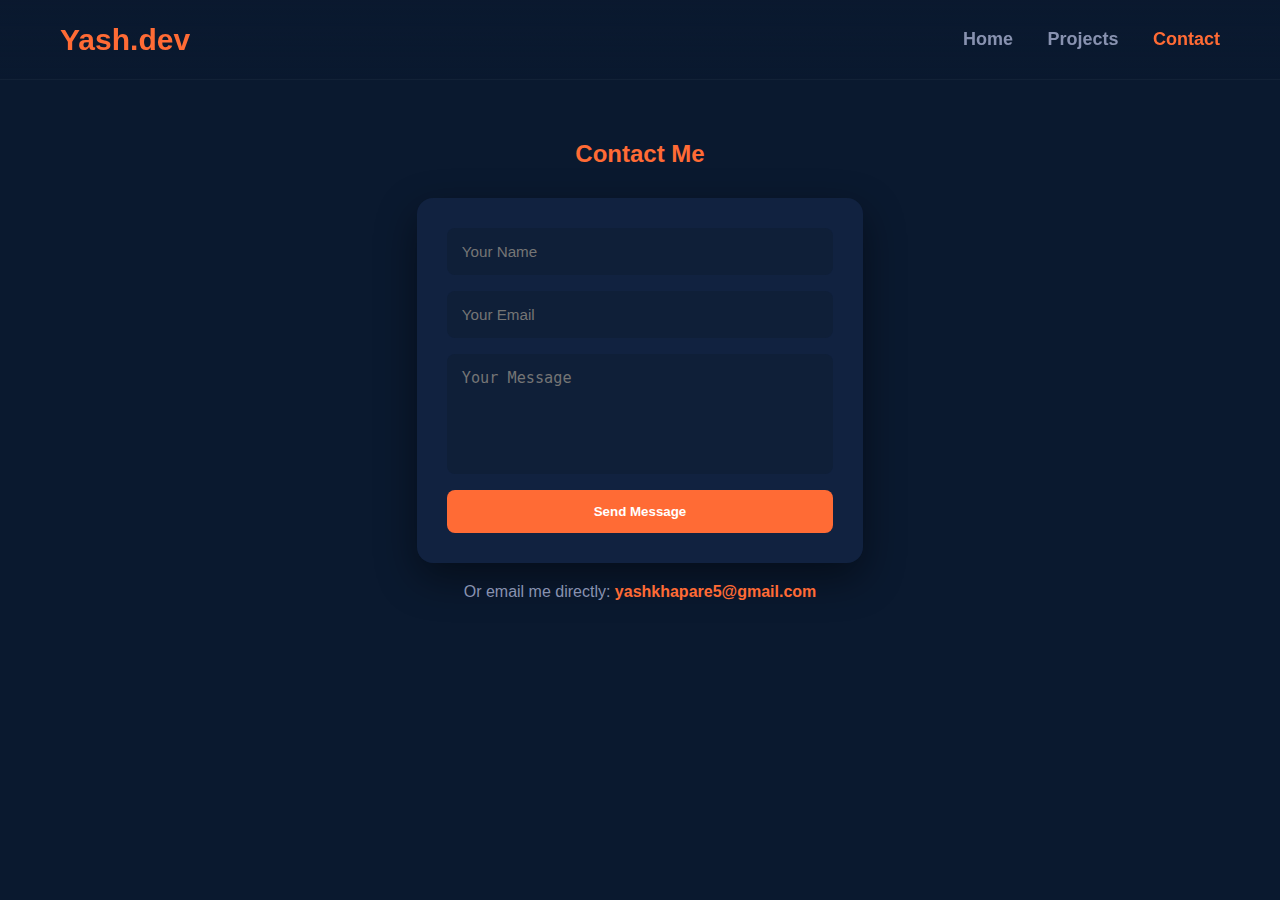
<file: contact.html>
<!DOCTYPE html>
<html lang="en">
<head>
<meta charset="UTF-8">
<title>Contact Me</title>

<style>
/* ===== ROOT ===== */
:root {
  --bg:#0A192F;
  --card:#112240;
  --accent:#FF6B35;
  --text:#E6EEF8;
  --muted:#8892B0;
}

/* ===== RESET ===== */
* {
  margin: 0;
  padding: 0;
  box-sizing: border-box;
}

html, body {
  width: 100%;
  overflow-x: hidden;
}

body {
  font-family: Arial, Helvetica, sans-serif;
  background: var(--bg);
  color: var(--text);
}

/* ===============================
   NAVBAR
================================ */
.navbar {
  position: fixed;
  top: 0;
  width: 100%;
  height: 80px;
  padding: 0 60px;
  display: flex;
  justify-content: space-between;
  align-items: center;
  background: linear-gradient(
    180deg,
    rgba(10,25,47,0.9),
    rgba(10,25,47,0.6)
  );
  backdrop-filter: blur(6px);
  z-index: 1000;
  border-bottom: 1px solid rgba(255,255,255,0.04);
}

.logo {
  font-size: 30px;
  font-weight: 900;
  color: var(--accent);
}

.navbar nav a {
  font-size: 18px;
  margin-left: 30px;
  color: var(--muted);
  text-decoration: none;
  font-weight: 700;
}

.navbar nav a:hover,
.navbar nav a.active {
  color: var(--accent);
}

/* ===== NAVBAR MOBILE ===== */
@media (max-width: 600px) {
  .navbar {
    height: auto;
    padding: 12px 16px;
    flex-wrap: wrap;
  }

  .logo {
    font-size: 24px;
  }

  .navbar nav {
    width: 100%;
    display: flex;
    justify-content: center;
    flex-wrap: wrap;
    margin-top: 10px;
  }

  .navbar nav a {
    font-size: 15px;
    margin: 6px 10px;
  }
}

/* ===============================
   CONTACT SECTION
================================ */
.contact {
  padding: 140px 6% 80px; /* ✅ space for navbar */
  max-width: 600px;
  margin: auto;
  animation: fadeUp 0.9s ease forwards;
}

@keyframes fadeUp {
  from { opacity:0; transform:translateY(30px); }
  to { opacity:1; transform:translateY(0); }
}

.contact h2 {
  text-align: center;
  color: var(--accent);
  margin-bottom: 30px;
}

/* ===== FORM ===== */
.contact form {
  background: var(--card);
  padding: 30px;
  border-radius: 16px;
  display: flex;
  flex-direction: column;
  gap: 16px;
  box-shadow: 0 15px 40px rgba(0,0,0,0.45);
}

.contact input,
.contact textarea {
  padding: 14px;
  border-radius: 8px;
  border: 1px solid transparent;
  background: #0f1f38;
  color: var(--text);
  font-size: 0.95rem;
}

.contact input:focus,
.contact textarea:focus {
  border-color: var(--accent);
  outline: none;
}

.contact textarea {
  resize: none;
  min-height: 120px;
}

/* ERRORS */
.error {
  font-size: 0.8rem;
  color: #ff5c5c;
  display: none;
}

/* BUTTON */
.contact button {
  padding: 14px;
  border: none;
  border-radius: 8px;
  background: var(--accent);
  color: #fff;
  font-weight: bold;
  cursor: pointer;
}

.contact button:hover {
  transform: translateY(-2px);
  opacity: 0.9;
}

/* NOTE */
.contact-note {
  text-align: center;
  margin-top: 20px;
  color: var(--muted);
}

.contact-note a {
  color: var(--accent);
  text-decoration: none;
  font-weight: 600;
}

/* MOBILE CONTACT */
@media (max-width: 480px) {
  .contact {
    padding: 120px 5% 60px;
  }
}
</style>
</head>

<body>

<header class="navbar">
  <div class="logo">Yash.dev</div>
  <nav>
    <a href="index.html">Home</a>
    <a href="project.html">Projects</a>
    <a href="#" class="active">Contact</a>
  </nav>
</header>

<section class="contact" id="contact">
  <h2>Contact Me</h2>

  <form id="contactForm" action="https://api.web3forms.com/submit" method="POST">
    <input type="hidden" name="access_key" value="a23c89e2-5d1e-4781-9c23-d3d24c61ab33">

    <input type="text" id="name" name="name" placeholder="Your Name">
    <span class="error" id="nameError">Name is required</span>

    <input type="email" id="email" name="email" placeholder="Your Email">
    <span class="error" id="emailError">Enter valid email</span>

    <textarea id="message" name="message" placeholder="Your Message"></textarea>
    <span class="error" id="messageError">Message required</span>

    <button type="submit">Send Message</button>
    <input type="hidden" name="redirect" value="false">
  </form>

  <p class="contact-note">
    Or email me directly:
    <a href="mailto:yashkhapare5@gmail.com">yashkhapare5@gmail.com</a>
  </p>
</section>

<script>
const form = document.getElementById("contactForm");

form.addEventListener("submit", function(e) {
  let valid = true;

  document.querySelectorAll(".error").forEach(el => el.style.display="none");

  if (!name.value.trim()) {
    nameError.style.display = "block";
    valid = false;
  }

  if (!email.value.includes("@")) {
    emailError.style.display = "block";
    valid = false;
  }

  if (!message.value.trim()) {
    messageError.style.display = "block";
    valid = false;
  }

  if (!valid) e.preventDefault();
});
</script>

</body>
</html>
</file>
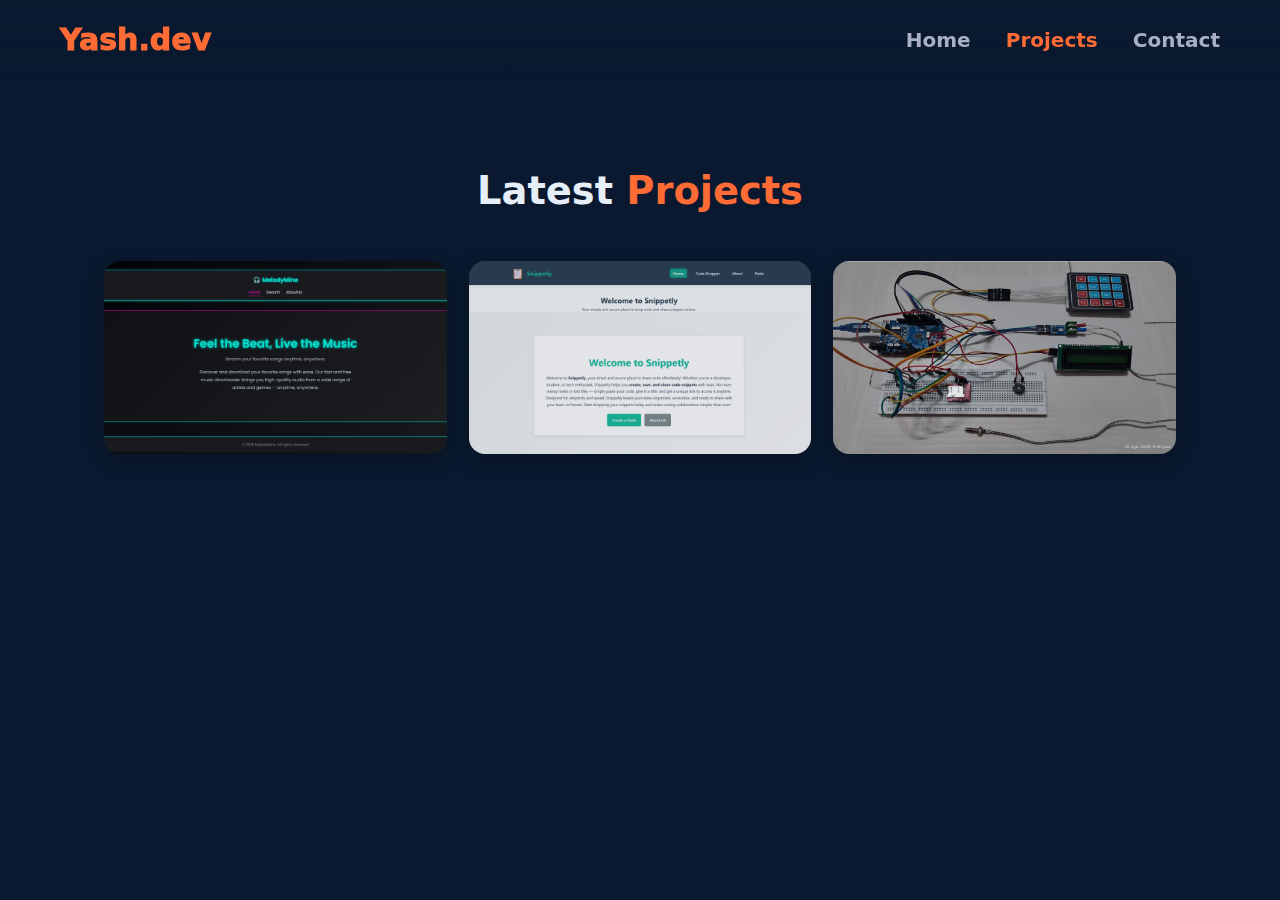
<file: project.html>
<!DOCTYPE html>
<html lang="en">
<head>
<meta charset="UTF-8">
<meta name="viewport" content="width=device-width, initial-scale=1.0">
<title>Latest Projects</title>

<style>
/* ===== ROOT COLORS ===== */
:root {
  --bg: #0A192F;
  --card: #112240;
  --accent: #FF6B35;
  --muted: #8892B0;
  --text: #E6EEF8;
}

/* ===== RESET ===== */
* {
  margin: 0;
  padding: 0;
  box-sizing: border-box;
}

body {
  font-family: Inter, Poppins, system-ui, sans-serif;
  background: var(--bg);
  color: var(--text);
  padding-top: 90px;
}
/* ================= SECTION ================= */

.latest-projects {
  max-width: 1200px;
  margin: auto;
  padding: 60px 16px 40px;
}

.project-title {
  text-align: center;
  font-size: 1.8rem;
  margin-bottom: 40px;
}

.project-title span {
  color: var(--accent);
}

/* ================= GRID ================= */

.projects-grid {
  display: grid;
  grid-template-columns: 1fr;
  gap: 22px;
}

/* ================= CARD ================= */

.project-box {
  background: var(--card);
  border-radius: 18px;
  overflow: hidden;
  position: relative;
  box-shadow: 0 10px 30px rgba(0,0,0,0.4);
}

/* IMAGE */
.project-box img {
  width: 100%;
  aspect-ratio: 16 / 9;
  object-fit: cover;
  display: block;
}

/* OVERLAY (always visible on mobile) */
.overlay {
  padding: 18px;
  background: linear-gradient(
    to top,
    rgba(10,25,47,0.95),
    rgba(10,25,47,0.6)
  );
}

.overlay h3 {
  font-size: 1.05rem;
  margin-bottom: 6px;
}

.overlay p {
  font-size: 0.85rem;
  color: var(--muted);
  margin-bottom: 12px;
}

/* BUTTON */
.overlay a {
  width: 36px;
  height: 36px;
  background: var(--accent);
  border-radius: 50%;
  display: grid;
  place-items: center;
  color: #fff;
  text-decoration: none;
  font-size: 1rem;
}

/* ================= TABLET ================= */

@media (min-width: 768px) {

  body {
    padding-top: 80px;
  }

  .project-title {
    font-size: 2.2rem;
  }

  .projects-grid {
    grid-template-columns: repeat(2, 1fr);
  }

  /* Hover overlay only for non-touch */
  .overlay {
    position: absolute;
    inset: 0;
    opacity: 0;
    transition: opacity 0.3s ease;
  }

  .project-box:hover .overlay {
    opacity: 1;
  }
}

/* ================= DESKTOP ================= */

@media (min-width: 1024px) {

  .projects-grid {
    grid-template-columns: repeat(3, 1fr);
  }

  
  
}
</style>
<link rel="stylesheet" href="style.css">

</head>

<body>

<header class="navbar">
  <div class="logo">Yash.dev</div>
  <nav>
    <a href="index.html">Home</a>
    <a href="#" class="active">Projects</a>
    <a href="contact.html">Contact</a>
  </nav>
</header>

<section class="latest-projects">
  <h2 class="project-title">Latest <span>Projects</span></h2>

  <div class="projects-grid">

    <div class="project-box">
      <img src="assets/img/music_main.png">
      <div class="overlay">
        <h3>Music Downloader</h3>
        <p>Flask-based online music search app</p>
        <a href="/music_downloader.html">↗</a>
      </div>
    </div>

    <div class="project-box">
      <img src="assets/img/snip_main_page.png">
      <div class="overlay">
        <h3>Snippetly</h3>
        <p>Secure code snippet sharing web app</p>
        <a href="/snippetly.html">↗</a>
      </div>
    </div>

    <div class="project-box">
      <img src="assets/img/iot_main.png">
      <div class="overlay">
        <h3>Industrial Temperature Monitoring</h3>
        <p>Arduino-based industrial temperature system</p>
        <a href="/IOT.html">↗</a>
      </div>
    </div>

  </div>
</section>

</body>
</html>
</file>
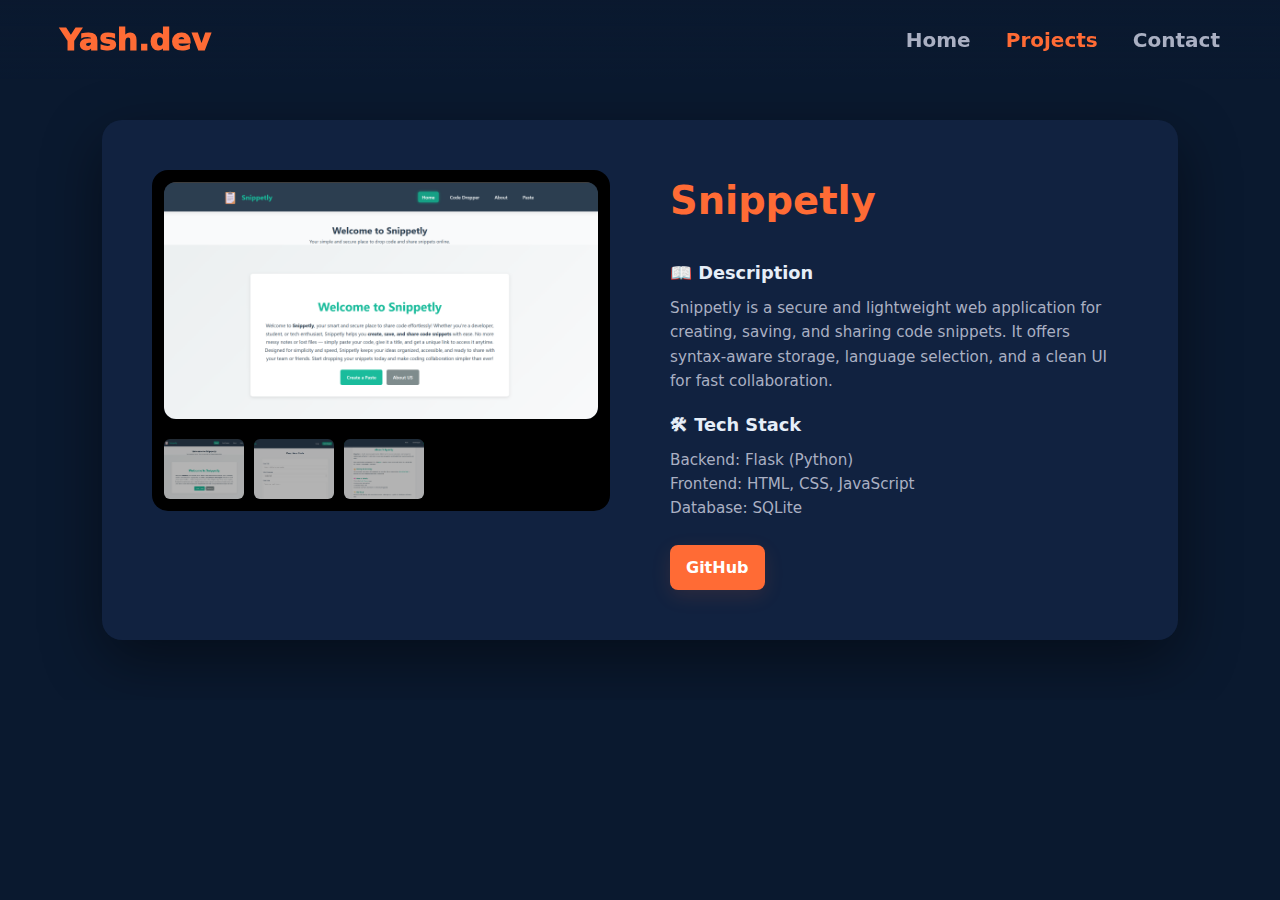
<file: snippetly.html>
<!doctype html>
<html lang="en">
<head>
<meta charset="UTF-8" />
<meta name="viewport" content="width=device-width, initial-scale=1.0">
<title>Project Detail</title>

<style>
/* ===== ROOT ===== */
:root {
  --bg: #0a192f;
  --card: #112240;
  --accent: #ff6b35;
  --text: #e6eef8;
  --muted: #8892b0;
}

/* ===== RESET ===== */
* {
  margin: 0;
  padding: 0;
  box-sizing: border-box;
}

body {
  font-family: Inter, system-ui, sans-serif;
  background: var(--bg);
  color: var(--text);
  line-height: 1.7;
}

/* ================= PROJECT DETAIL ================= */

.project-detail {
  padding: 120px 8% 60px;
}

.project-detail-container {
  max-width: 1200px;
  margin: auto;
  display: grid;
  grid-template-columns: 1fr 1fr;
  gap: 60px;
  align-items: flex-start;
  background: var(--card);
  padding: 50px;
  border-radius: 20px;
  box-shadow: 0 20px 60px rgba(0,0,0,0.45);
}

/* ===== MEDIA ===== */

.project-detail-image {
  background: #000;
  border-radius: 16px;
  padding: 12px;
  display: flex;
  flex-direction: column;
  gap: 12px;
}

.main-media img,
.main-media video {
  width: 100%;
  max-height: 360px;
  object-fit: contain;
  border-radius: 12px;
  background: linear-gradient(#1e293b, #020617);
}

/* Thumbnails */
.thumbnail-row {
  display: flex;
  gap: 10px;
  flex-wrap: wrap;
}

.thumbnail-row img {
  width: 80px;
  height: 60px;
  object-fit: cover;
  border-radius: 6px;
  cursor: pointer;
  opacity: 0.7;
  transition: 0.3s;
}

.thumbnail-row img:hover {
  opacity: 1;
  transform: scale(1.05);
}

/* ===== CONTENT ===== */

.project-detail-content {
  display: flex;
  flex-direction: column;
}

.project-detail-title {
  font-size: 2.4rem;
  color: var(--accent);
  margin-bottom: 10px;
}

.project-detail-desc {
  color: var(--muted);
  font-size: 0.95rem;
}

.project-detail-desc h3 {
  margin: 18px 0 8px;
  color: var(--text);
}

/* Buttons */
.project-detail-actions {
  margin-top: 24px;
  display: flex;
  gap: 14px;
  flex-wrap: wrap;
}

.btn {
  padding: 12px 22px;
  border-radius: 8px;
  background: var(--accent);
  color: #fff;
  text-decoration: none;
  font-weight: 600;
}

.btn.ghost {
  background: transparent;
  border: 1px solid var(--accent);
  color: var(--accent);
}

/* ================= RESPONSIVE ================= */

@media (max-width: 992px) {
  .project-detail-container {
    grid-template-columns: 1fr;
    gap: 40px;
  }
}

@media (max-width: 600px) {
  .project-detail {
    padding: 100px 6% 40px;
  }

  .project-detail-container {
    padding: 24px;
  }

  .project-detail-title {
    font-size: 1.8rem;
  }

  .main-media img,
  .main-media video {
    max-height: 220px;
  }

  .thumbnail-row img {
    width: 60px;
    height: 45px;
  }

  .project-detail-actions {
    flex-direction: column;
  }

  .btn {
    width: 100%;
    text-align: center;
  }
}
</style>

<!-- Navbar CSS -->
<link rel="stylesheet" href="style.css">
</head>

<body>

<header class="navbar">
  <div class="logo">Yash.dev</div>
  <nav>
    <a href="index.html">Home</a>
    <a href="project.html" class="active">Projects</a>
    <a href="contact.html">Contact</a>
  </nav>
</header>

<section class="project-detail">
  <div class="project-detail-container">

    <!-- LEFT -->
    <div class="project-detail-image">
      <div class="main-media">
        <img id="mainImage" src="assets/img/snip_main_page.png">
        <video id="mainVideo" controls style="display:none"></video>
      </div>

      <div class="thumbnail-row">
        <img src="assets/img/snip_main_page.png" onclick="showImage(this.src)">
        <img src="assets/img/snip_droper_page.png" onclick="showImage(this.src)">
        <img src="assets/img/snip_About_page.png" onclick="showImage(this.src)">
      </div>
    </div>

    <!-- RIGHT -->
    <div class="project-detail-content">
      <h2 class="project-detail-title">Snippetly</h2>

      <div class="project-detail-desc">
        <h3>📖 Description</h3>
        <p>
          Snippetly is a secure and lightweight web application for creating,
          saving, and sharing code snippets. It offers syntax-aware storage,
          language selection, and a clean UI for fast collaboration.
        </p>

        <h3>🛠 Tech Stack</h3>
        <p>
          Backend: Flask (Python)<br>
          Frontend: HTML, CSS, JavaScript<br>
          Database: SQLite
        </p>
      </div>

      <div class="project-detail-actions">
        <a href="https://github.com/yashkhapare/Snippetly---pastebin.git"
           class="btn" target="_blank">GitHub</a>
      </div>
    </div>

  </div>
</section>

<script>
function showImage(src) {
  const img = document.getElementById("mainImage");
  const video = document.getElementById("mainVideo");
  video.pause();
  video.style.display = "none";
  img.src = src;
  img.style.display = "block";
}
</script>

</body>
</html>
</file>
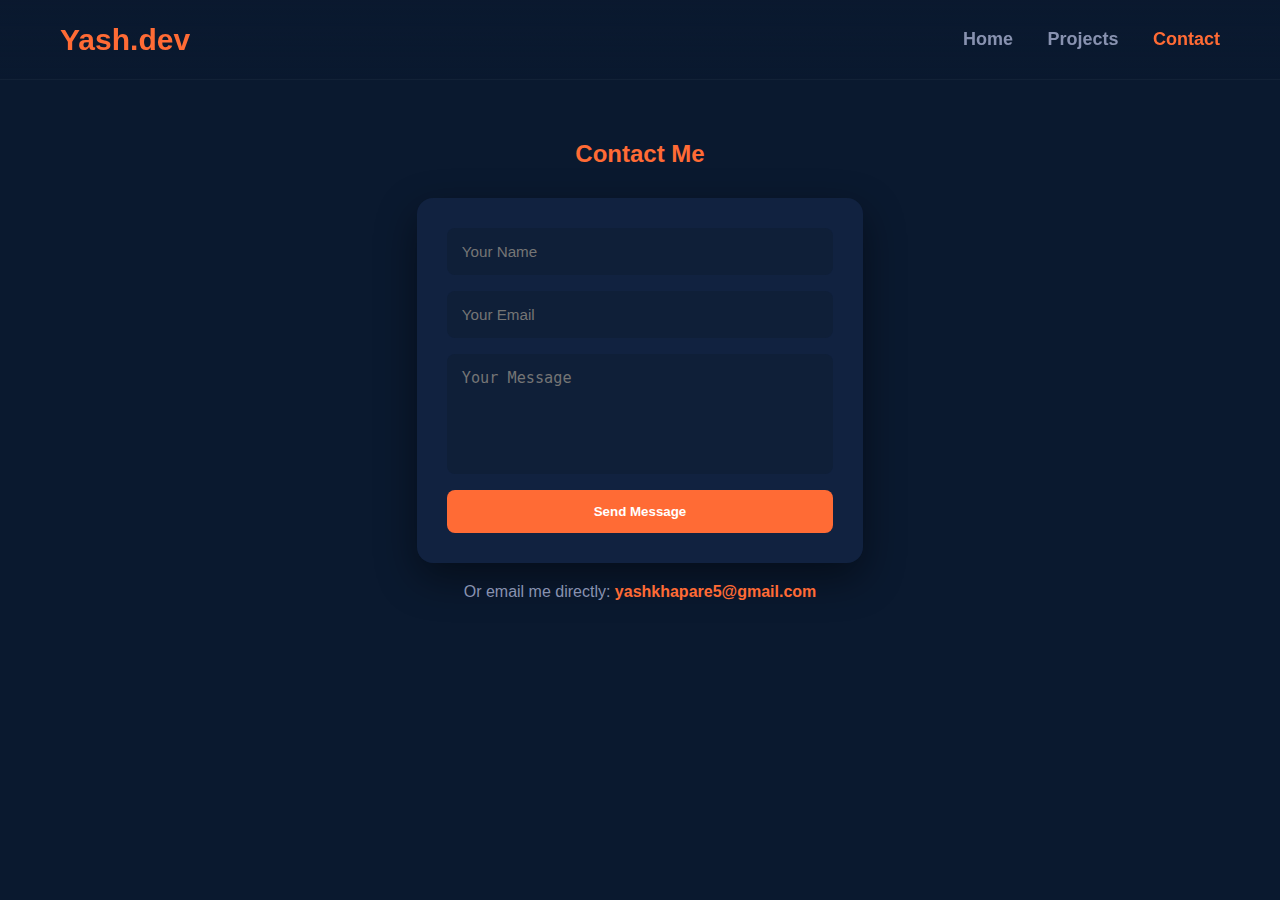
<file: templates/contact.html>
<!DOCTYPE html>
<html lang="en">
<head>
<meta charset="UTF-8">
<title>Contact Me</title>

<style>
/* ===== ROOT ===== */
:root {
  --bg:#0A192F;
  --card:#112240;
  --accent:#FF6B35;
  --text:#E6EEF8;
  --muted:#8892B0;
}

/* ===== RESET ===== */
* {
  margin: 0;
  padding: 0;
  box-sizing: border-box;
}

html, body {
  width: 100%;
  overflow-x: hidden;
}

body {
  font-family: Arial, Helvetica, sans-serif;
  background: var(--bg);
  color: var(--text);
}

/* ===============================
   NAVBAR
================================ */
.navbar {
  position: fixed;
  top: 0;
  width: 100%;
  height: 80px;
  padding: 0 60px;
  display: flex;
  justify-content: space-between;
  align-items: center;
  background: linear-gradient(
    180deg,
    rgba(10,25,47,0.9),
    rgba(10,25,47,0.6)
  );
  backdrop-filter: blur(6px);
  z-index: 1000;
  border-bottom: 1px solid rgba(255,255,255,0.04);
}

.logo {
  font-size: 30px;
  font-weight: 900;
  color: var(--accent);
}

.navbar nav a {
  font-size: 18px;
  margin-left: 30px;
  color: var(--muted);
  text-decoration: none;
  font-weight: 700;
}

.navbar nav a:hover,
.navbar nav a.active {
  color: var(--accent);
}

/* ===== NAVBAR MOBILE ===== */
@media (max-width: 600px) {
  .navbar {
    height: auto;
    padding: 12px 16px;
    flex-wrap: wrap;
  }

  .logo {
    font-size: 24px;
  }

  .navbar nav {
    width: 100%;
    display: flex;
    justify-content: center;
    flex-wrap: wrap;
    margin-top: 10px;
  }

  .navbar nav a {
    font-size: 15px;
    margin: 6px 10px;
  }
}

/* ===============================
   CONTACT SECTION
================================ */
.contact {
  padding: 140px 6% 80px; /* ✅ space for navbar */
  max-width: 600px;
  margin: auto;
  animation: fadeUp 0.9s ease forwards;
}

@keyframes fadeUp {
  from { opacity:0; transform:translateY(30px); }
  to { opacity:1; transform:translateY(0); }
}

.contact h2 {
  text-align: center;
  color: var(--accent);
  margin-bottom: 30px;
}

/* ===== FORM ===== */
.contact form {
  background: var(--card);
  padding: 30px;
  border-radius: 16px;
  display: flex;
  flex-direction: column;
  gap: 16px;
  box-shadow: 0 15px 40px rgba(0,0,0,0.45);
}

.contact input,
.contact textarea {
  padding: 14px;
  border-radius: 8px;
  border: 1px solid transparent;
  background: #0f1f38;
  color: var(--text);
  font-size: 0.95rem;
}

.contact input:focus,
.contact textarea:focus {
  border-color: var(--accent);
  outline: none;
}

.contact textarea {
  resize: none;
  min-height: 120px;
}

/* ERRORS */
.error {
  font-size: 0.8rem;
  color: #ff5c5c;
  display: none;
}

/* BUTTON */
.contact button {
  padding: 14px;
  border: none;
  border-radius: 8px;
  background: var(--accent);
  color: #fff;
  font-weight: bold;
  cursor: pointer;
}

.contact button:hover {
  transform: translateY(-2px);
  opacity: 0.9;
}

/* NOTE */
.contact-note {
  text-align: center;
  margin-top: 20px;
  color: var(--muted);
}

.contact-note a {
  color: var(--accent);
  text-decoration: none;
  font-weight: 600;
}

/* MOBILE CONTACT */
@media (max-width: 480px) {
  .contact {
    padding: 120px 5% 60px;
  }
}
</style>
</head>

<body>

<header class="navbar">
  <div class="logo">Yash.dev</div>
  <nav>
    <a href="/my.html">Home</a>
    <a href="/templates/project.html">Projects</a>
    <a href="#" class="active">Contact</a>
  </nav>
</header>

<section class="contact" id="contact">
  <h2>Contact Me</h2>

  <form id="contactForm" action="https://api.web3forms.com/submit" method="POST">
    <input type="hidden" name="access_key" value="a23c89e2-5d1e-4781-9c23-d3d24c61ab33">

    <input type="text" id="name" name="name" placeholder="Your Name">
    <span class="error" id="nameError">Name is required</span>

    <input type="email" id="email" name="email" placeholder="Your Email">
    <span class="error" id="emailError">Enter valid email</span>

    <textarea id="message" name="message" placeholder="Your Message"></textarea>
    <span class="error" id="messageError">Message required</span>

    <button type="submit">Send Message</button>
    <input type="hidden" name="redirect" value="false">
  </form>

  <p class="contact-note">
    Or email me directly:
    <a href="mailto:yashkhapare5@gmail.com">yashkhapare5@gmail.com</a>
  </p>
</section>

<script>
const form = document.getElementById("contactForm");

form.addEventListener("submit", function(e) {
  let valid = true;

  document.querySelectorAll(".error").forEach(el => el.style.display="none");

  if (!name.value.trim()) {
    nameError.style.display = "block";
    valid = false;
  }

  if (!email.value.includes("@")) {
    emailError.style.display = "block";
    valid = false;
  }

  if (!message.value.trim()) {
    messageError.style.display = "block";
    valid = false;
  }

  if (!valid) e.preventDefault();
});
</script>

</body>
</html>
</file>
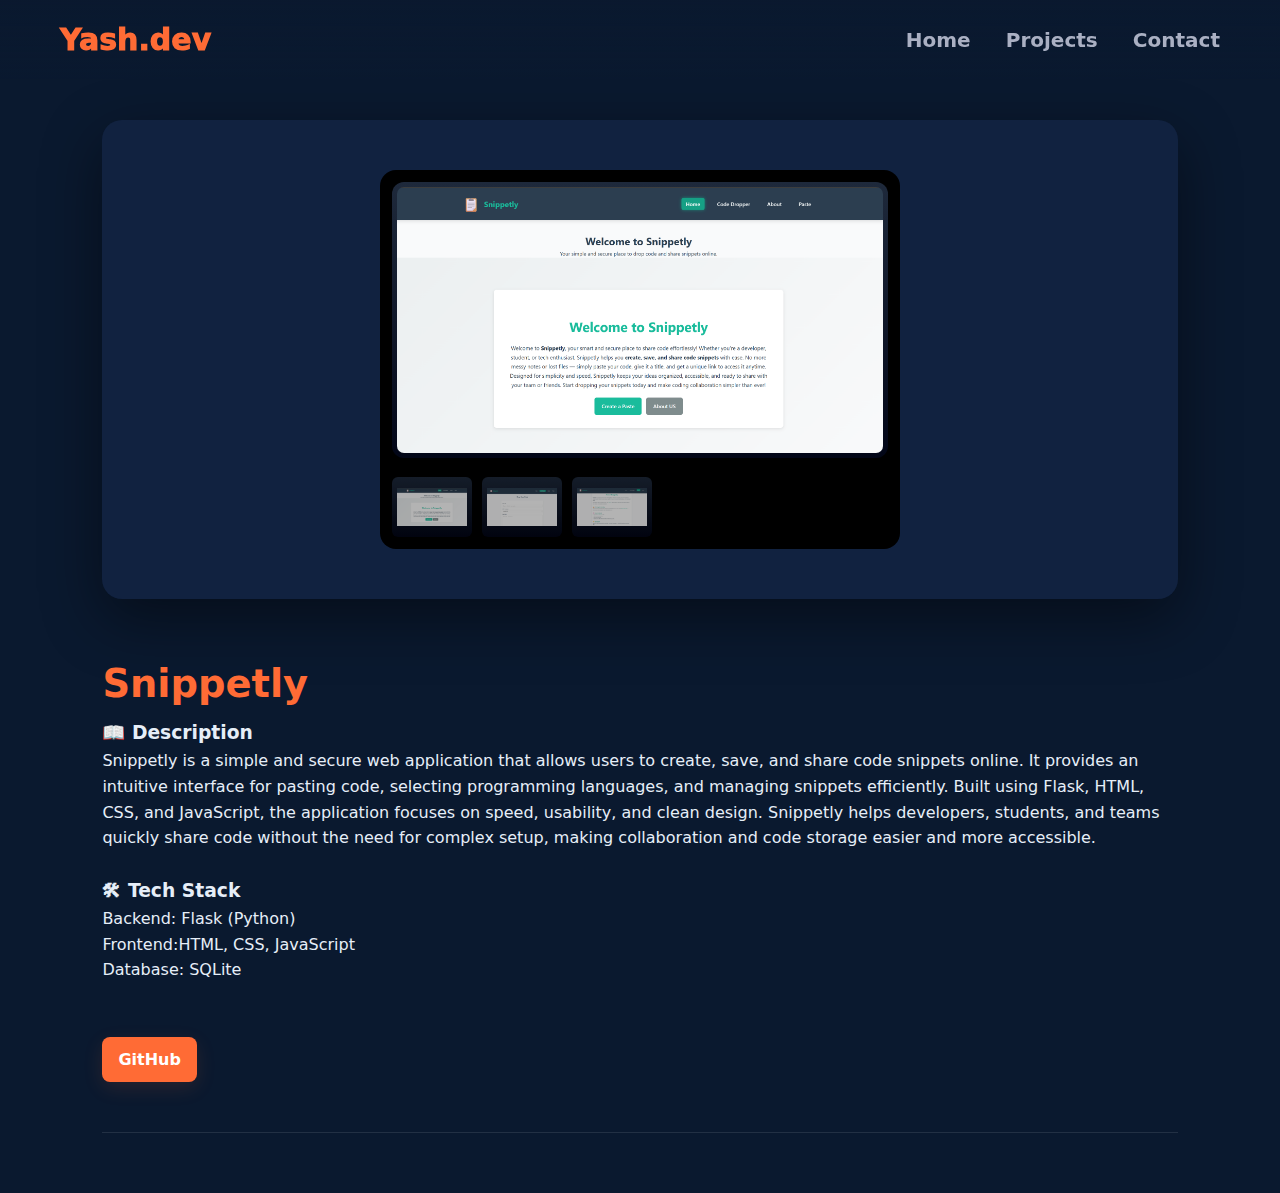
<file: templates/project_file/snippetly.html>
<!doctype html>
<html lang="en">
  <head>
    <meta charset="UTF-8" />
    <title>Project Detail</title>

    <style>
      /* ===== ROOT COLORS ===== */
      :root {
        --bg: #0a192f;
        --card: #112240;
        --accent: #ff6b35;
        --text: #e6eef8;
      }

      /* ===== BASE ===== */
      body {
        margin: 0;
        font-family: Inter, Poppins, system-ui, sans-serif;
        background: var(--bg);
        color: var(--text);
      }

      /* ================= PROJECT DETAIL ================= */

      .project-detail {
        padding: 120px 8% 60px;
      }

      .project-detail-container {
        max-width: 1200px;
        margin: 0 auto;
        gap: 60px;
        align-items: center;
        background: var(--card);
        padding: 50px;
        border-radius: 20px;
        box-shadow: 0 20px 60px rgba(0, 0, 0, 0.45);
      }

      /* ===== IMAGE FRAME ===== */
      .project-detail-image {
        width: 100%;
        max-width: 520px;
        margin: 0 auto;
        background: #000;
        border-radius: 16px;
        display: flex;
        flex-direction: column;
        gap: 12px;
        padding: 12px;
      }

      /* MAIN IMAGE */
      .project-detail-image img {
        width: 100%;
        height: auto; /* 🔥 important */
        max-height: 360px; /* limits size but no cut */
        object-fit: contain; /* 🔥 NO cropping */
        border-radius: 12px;
        background: linear-gradient(#1e293b, #020617);
        padding: 5px;
      }

      /* Thumbnails */
      .thumbnail-row {
        display: flex;
        gap: 10px;
      }

      .thumbnail-row img {
        width: 80px;
        height: 60px;
        cursor: pointer;
        opacity: 0.7;
        border-radius: 6px;
        transition: 0.3s;
      }

      .thumbnail-row img:hover {
        opacity: 1;
        transform: scale(1.05);
      }

      /* MAIN MEDIA */
.main-media img,
.main-media video {
  width: 100%;
  max-height: 360px;
  object-fit: contain;
  border-radius: 12px;
  background: linear-gradient(#1e293b, #020617);
}

/* Video thumbnail */
.thumbnail-row video {
  width: 80px;
  height: 60px;
  object-fit: cover;
  border-radius: 6px;
  cursor: pointer;
  opacity: 0.7;
  transition: 0.3s;
}

.thumbnail-row video:hover {
  opacity: 1;
  transform: scale(1.05);
}

      /* ===== CONTENT ===== */
      .project-detail-content {
        display: flex;
        flex-direction: column;
      }

      .project-detail-title {
        font-size: 2.4rem;
        margin-bottom: 2px;
        color: var(--accent);
        padding-top: 5%;
      }

      .project-detail-desc {
        line-height: 1.9;
        margin-bottom: 2px;
      }

      /* ===== BUTTONS ===== */
      .project-detail-actions {
        display: flex;
        gap: 14px;
        flex-wrap: wrap;
        margin-bottom: 20px;
        padding-top: 5%;
      }

      .btn {
        padding: 10px 18px;
        border-radius: 8px;
        background: var(--accent);
        color: #fff;
        text-decoration: none;
        font-weight: 500;
        text-align: center;
      }

      .btn.ghost {
        background: transparent;
        border: 1px solid var(--accent);
        color: var(--accent);
      }

      .project-detail-content hr {
        border: none;
        height: 1px;
        background: rgba(255, 255, 255, 0.1);
        margin-top: 30px;
      }

      /* ===== RESPONSIVE ===== */
      @media (max-width: 992px) {
        .project-detail-container {
          grid-template-columns: 1fr;
          padding: 40px;
        }

        .project-detail {
          padding-top: 100px;
        }
      }

      @media (max-width: 700px) {
        .project-detail-image img {
          max-height: 240px;
        }

        .thumbnail-row img {
          width: 60px;
          height: 45px;
        }
      }

      @media (max-width: 600px) {
        .project-detail {
          padding: 90px 6% 40px;
        }

        .project-detail-title {
          font-size: 2rem;
        }

        .project-detail-image {
          height: 240px;
        }

        .project-detail-actions {
          flex-direction: column;
        }

        .btn {
          width: 100%;
        }
      }
    </style>
    <link rel="stylesheet" href="/style.css" />
  </head>

  <body>
    <header class="navbar">
      <div class="logo">Yash.dev</div>
      <nav>
        <a href="/my.html">Home</a>
        <a href="/templates/project.html">Projects</a>
        <a href="/templates/contact.html">Contact</a>
      </nav>
    </header>

    <section class="project-detail">
      <div class="project-detail-container">
        <!-- LEFT: IMAGE GALLERY -->
        <div class="project-detail-image">

  <!-- MAIN DISPLAY -->
  <div class="main-media">
    <img
      id="mainImage"
      src="/assets/project_ss/snipptly/main_page.png"
      alt="Project Image"
    />

    <video
      id="mainVideo"
      controls
      style="display: none;"
    ></video>
  </div>

  <!-- THUMBNAILS -->
  <div class="thumbnail-row">
    <img
      src="/assets/project_ss/snipptly/main_page.png"
      onclick="showImage(this.src)"
    />

    <img
      src="/assets/project_ss/snipptly/droper_page.png"
      onclick="showImage(this.src)"
    />

    <img
      src="/assets/project_ss/snipptly/About_page.png"
      onclick="showImage(this.src)"
    />

    <!-- <video
      src="/assets/project_ss/music_downloader/Screen Recording 2026-01-30 202949.mp4"
      onclick="showVideo(this.src)"
      muted
    ></video> -->
  </div>

</div>

        </div>

        <!-- RIGHT: CONTENT -->
        <div class="project-detail-content">
          <h2 class="project-detail-title">Snippetly</h2>

          <p class="project-detail-desc">
           <h3>📖 Description </h3>
             Snippetly is a simple
            and secure web application that allows users to create, save, and
            share code snippets online. It provides an intuitive interface for
            pasting code, selecting programming languages, and managing snippets
            efficiently. Built using Flask, HTML, CSS, and JavaScript, the
            application focuses on speed, usability, and clean design. Snippetly
            helps developers, students, and teams quickly share code without the
            need for complex setup, making collaboration and code storage easier
            and more accessible. 
            <br><br>

             <h3>🛠 Tech Stack</h3> 
             Backend: Flask (Python) <br>
              Frontend:HTML, CSS, JavaScript <br>
              Database: SQLite
          </p>

          <div class="project-detail-actions">
            <a href="https://github.com/yashkhapare/Snippetly---pastebin.git" class="btn" target="_blank">GitHub</a>
          </div>
          <hr>
        </div>
      </div>
    </section>
  </body>

  <script>
  function showImage(src) {
    const img = document.getElementById("mainImage");
    const video = document.getElementById("mainVideo");

    video.pause();
    video.style.display = "none";

    img.src = src;
    img.style.display = "block";
  }

  function showVideo(src) {
    const img = document.getElementById("mainImage");
    const video = document.getElementById("mainVideo");

    img.style.display = "none";

    video.src = src;
    video.style.display = "block";
    video.play();
  }
</script>

</html>
</file>
<file: style.css>
:root {
  --bg: #0A192F;
  --card: #112240;
  --accent: #FF6B35;
  --muted: #aab0c3;
  --text: #E6EEF8;
  --white: #ffffff;
}


/* Reset & base */
* {
  margin: 0;
  padding: 0;
  box-sizing: border-box;
}

html, body {
  width: 100%;
  overflow-x: hidden;
  
}

img {
  max-width: 100%;
  height: auto;
}


body {
  margin: 0; 
  font-family: Inter, Poppins, system-ui, -apple-system, "Segoe UI", Roboto, "Helvetica Neue", Arial;
  background: var(--bg);
  color: var(--text);
  -webkit-font-smoothing: antialiased;
  -moz-osx-font-smoothing: grayscale;
  line-height: 1.6;
}

/* NAVBAR */
.navbar {
  position: fixed;
  top: 0;
  width: 100%;
  height: 80px;
  padding: 0px 60px;
  display: flex;
  justify-content: space-between;
  align-items: center;
  background: linear-gradient(180deg, rgba(10, 25, 47, 0.9), rgba(10, 25, 47, 0.6));
  backdrop-filter: blur(6px);
  z-index: 1000;
}

.logo {
  font-size: 30px;
  font-weight: 1000;
  color: var(--accent);
}

.navbar nav a {
  font-size: 20px;
  margin-left: 30px;
  color: var(--muted);
  text-decoration: none;
  font-weight: 700;
  transition: color 0.4s;
}

.navbar nav a:hover,
.navbar nav a.active {
  color: var(--accent);
}


/* HERO */
.hero2 {
  min-height: 120px;
  padding-top: 100px;
  /* navbar + breathing space */
  padding-bottom: 40px;
  /* 🔥 better vertical spacing */
  display: flex;
  align-items: flex-start;
  background: linear-gradient(180deg,
      rgba(13, 36, 71, 0.9),
      rgba(10, 25, 47, 0.6));
}

.hero-container {
  width: 100%;
  max-width: 1200px;   /* professional standard */
  margin: 0 auto;     /* center properly */
  padding:  24px;
  display: grid;
  grid-template-columns: 1.1fr 0.9fr;
  align-items: center;
  gap: 48px;
}

.hero-left2 {
  max-width: 560px;
  display: flex;
  flex-direction: column;
  gap: 20px;
  /* 🔥 subtle, professional spacing */
}


.tag2 {
  color: var(--accent);
  letter-spacing: 2px;
  font-size: 20px;
  font-weight: 700;
  /* margin-bottom: 16px; */
}

.hero-left2 h1 {
  font-size: 3.4rem;
  line-height: 1.25;
  /* margin-bottom: 18px;; */
}

.name2 {
  color: var(--accent);
}

.subtitle2 {
  font-size: 1.35rem;
  /* margin-bottom: 22px; */
  color: var(--muted);
}

.highlight2 {
  color: #38bdf8;
}

.intro2 {
  max-width: 860px;
  /* 🔥 prevents long empty lines */
  color: var(--muted);
  line-height: 1.7;
  /* margin-bottom: 26px; */
}

/* BUTTONS */
.hero-actions {
  margin-top: 28px;
  display: flex;
  gap: 16px;
}

.hero-buttons {
  display: flex;
  gap: 16px;
  margin-top: 26px;
}

.download-btn2 {
  padding: 12px 24px;
  background: var(--accent);
  color: var(--bg);
  box-shadow: 0 8px 25px rgba(255, 107, 53, 0.35);
  border-radius: 6px;
  font-weight: 600;
  text-decoration: none;
  transition: all 0.3s ease;
}

.download-btn2:hover {
  transform: translateY(-2px);
  box-shadow: 0 10px 25px rgba(56, 189, 248, 0.35);
}

.secondary-btn2 {
  padding: 12px 24px;
  border: 1px solid var(--accent);
  color: var(--accent);
  border-radius: 6px;
  font-weight: 600;
  text-decoration: none;
}

.secondary-btn2:hover {
  background: rgba(56, 189, 248, 0.1);
}

/* RIGHT IMAGE */
.hero-right2 {
  display: flex;
  justify-content: center;

}

.photo-ring {
  width: min(420px, 90vw);
  height: min(420px, 90vw);
  border-radius: 50%;
  padding: 6px;
  background: linear-gradient(135deg, var(--accent), #ff8c5a);
  box-shadow: 0 0 35px rgba(255, 107, 53, 0.45);
}


.photo-ring img {
  width: 100%;
  height: 100%;
  border-radius: 50%;
  object-fit: cover;
  background: #020617;
}


/* ================= ABOUT ================= */
.about-split {
  display: grid;
  grid-template-columns: 420px 1fr;
  gap: 70px;
  align-items: center;
  padding: 20px 24px;
  max-width: 1200px;
  margin: 0 auto;
}

.about-image img {
  width: 100%;
  max-width: 420px;
  aspect-ratio: 3 / 4;
  border-radius: 20px;
  object-fit: cover;
  box-shadow: 0 20px 50px rgba(0, 0, 0, 0.4);
  background: var(--card);
  padding: 6px;
}

.about-content h2 {
  font-size: 2.4rem;
  margin-bottom: 18px;
}

.about-content span {
  color: var(--accent);
}

.about-text {
  color: var(--text);
  line-height: 1.8;
  margin-bottom: 18px;
}

.about-text.muted {
  color: var(--muted);
}

.site-footer {
  text-align: center;
  padding: 20px;
  color: #8892B0;
  background: #0A192F;
  font-size: 1rem;
  border-top: 1px solid rgba(255, 255, 255, 0.05);
}





/* ================= SCROLL FADE ANIMATION ================= */

.fade-up {
  opacity: 0;
  transform: translateY(40px);
  transition: opacity 0.8s ease, transform 0.8s ease;
}

.fade-up.show {
  opacity: 1;
  transform: translateY(0);
}


/* CTA */
.hero-cta {
  margin-top: 26px;
  display: flex;
  gap: 12px;
  align-items: center;
}

.btn {
  background: var(--accent);
  color: var(--white);
  padding: 10px 16px;
  border-radius: 8px;
  border: none;
  font-weight: 700;
  cursor: pointer;
  box-shadow: 0 6px 20px rgba(255, 107, 53, 0.12);
  transition: transform .12s, box-shadow .12s;
}

.btn:hover {
  transform: translateY(-3px);
  box-shadow: 0 10px 30px rgba(255, 107, 53, 0.16)
}

.btn.ghost {
  background: transparent;
  border: 1px solid rgba(255, 255, 255, 0.06);
  color: var(--text)
}

/* SECTIONS */
section {
  padding: 35px 24px;
}

h2 {
  font-size: 1.5rem;
  margin-bottom: 18px;
  color: var(--text)
}

/* SKILLS */
:root {
  --bg: #0A192F;
  --card: #112240;
  --accent: #FF6B35;
}

.skills {
  padding: 30px 20px;
  background: var(--bg);
  text-align: center;
}

.section-title {
  font-size: 2.3rem;
  margin-bottom: 50px;
  color: #ccd6f6;
}

.skill-grid {
  display: grid;
  grid-template-columns: repeat(auto-fit, minmax(170px, 1fr));
  gap: 30px;
  max-width: 900px;
  margin: auto;
}

.skill-card {
  background: var(--card);
  padding: 30px 20px;
  border-radius: 16px;
  box-shadow: 0 10px 25px rgba(0, 0, 0, 0.4);
  transition: all 0.35s ease;
  cursor: pointer;
}

.skill-card i {
  font-size: 2.5rem;
  color: var(--accent);
  margin-bottom: 12px;
}

.skill-card h3 {
  font-size: 1.1rem;
  color: #e6f1ff;
  font-weight: 500;
}

.skill-card:hover {
  transform: translateY(-10px);
  box-shadow: 0 0 25px rgba(255, 107, 53, 0.4);
}

.skill-card:hover i {
  transform: scale(1.2);
}


/* PROJECTS */
/* ===========================
   LATEST PROJECTS SECTION
============================*/

.latest-projects {
  padding: 80px 5%;
  background: var(--bg);
}

.project-title {
  text-align: center;
  font-size: 2.4rem;
  font-weight: 800;
  color: var(--text);
  margin-bottom: 40px;
}

.project-title span {
  color: var(--accent);
}

.projects-grid {
  display: grid;
  grid-template-columns: repeat(auto-fit, minmax(280px, 1fr));
  gap: 22px;
}

.project-box {
  position: relative;
  overflow: hidden;
  border-radius: 16px;
  background: var(--card);
  box-shadow: 0 6px 20px rgba(0, 0, 0, 0.25);
  transition: transform .3s ease;
}

.project-box:hover {
  transform: translateY(-6px);
}

.project-box img {
  width: 100%;
  height: 100%;
  object-fit: cover;
  display: block;
  opacity: .88;
}

/* Overlay */
.overlay {
  position: absolute;
  inset: 0;
  background: linear-gradient(180deg, rgba(10, 25, 47, 0.0), rgba(10, 25, 47, 0.85));
  color: var(--text);
  opacity: 0;
  display: flex;
  flex-direction: column;
  justify-content: flex-end;
  padding: 22px;
  transition: opacity .3s ease;
}

.project-box:hover .overlay {
  opacity: 1;
}

.overlay h3 {
  margin: 0;
  font-size: 1.2rem;
  color: var(--accent);
}

.overlay p {
  font-size: .95rem;
  color: var(--muted);
  margin: 6px 0 14px 0;
}

.overlay a {
  text-decoration: none;
  background: var(--accent);
  color: white;
  font-size: 1.2rem;
  padding: 8px 12px;
  border-radius: 50%;
  width: 42px;
  height: 42px;
  display: flex;
  justify-content: center;
  align-items: center;
  transition: .25s;
}

.overlay a:hover {
  transform: scale(1.1);
}

/* CONTACT FORM */
.contact-form {
  max-width: 680px;
  margin: 0 auto;
  background: transparent;
  padding: 18px;
  border-radius: 10px
}

.field {
  display: flex;
  flex-direction: column;
  margin-bottom: 12px;
  text-align: left
}

label {
  font-size: .9rem;
  color: var(--muted);
  margin-bottom: 6px
}

input,
textarea {
  padding: 10px 12px;
  border-radius: 10px;
  border: 1px solid rgba(255, 255, 255, 0.04);
  background: rgba(255, 255, 255, 0.01);
  color: var(--text);
  outline: none;
  font-size: 1rem;
}

input:focus,
textarea:focus {
  box-shadow: 0 8px 30px rgba(100, 100, 100, 0.06);
  border-color: rgba(255, 107, 53, 0.14);
}

/* form status */
.form-status {
  margin-top: 10px;
  color: var(--muted)
}

/* FOOTER */
footer {
  text-align: center;
  padding: 26px 10px;
  color: var(--muted);
  border-top: 1px solid rgba(255, 255, 255, 0.02)
}


/* small helpers */
@keyframes blink {
  50% {
    opacity: 0
  }
}

.section-title {
  text-align: center;
  font-size: 2.2rem;
  margin-bottom: 36px;
}

.section-title span {
  color: var(--accent);
}

.social-media2 {
  display: flex;
  gap: 14px;
  margin: 16px 0 6px;
}

.social-media2 a {
  width: 42px;
  height: 42px;
  display: inline-flex;
  align-items: center;
  justify-content: center;
  border-radius: 50%;
  border: 1px solid var(--accent);
  color: var(--accent);
  font-size: 1.1rem;
  transition: all 0.3s ease;
  border-width: 1.5px;
}

.social-media2 a:hover {
  background: var(--accent);
  color: var(--bg);
  box-shadow: 0 0 18px rgba(255, 107, 53, 0.6);
  transform: translateY(-3px);
}

/* ===============================
   RESPONSIVE DESIGN – FINAL
================================ */

/* ===== Large Tablets & Small Laptops ===== */
@media (max-width: 1024px) {

  .navbar {
    height: 72px;
    padding: 0 32px;
  }

  .navbar nav a {
    font-size: 18px;
    margin-left: 22px;
  }

  .hero2 {
    padding-top: 110px;
    padding-bottom: 50px;
  }

  .hero-container {
    grid-template-columns: 1fr;
    gap: 48px;
    text-align: center;
  }

  .hero-left2 {
    max-width: 100%;
    align-items: center;
  }

  .intro2 {
    max-width: 720px;
    margin: 0 auto;
  }

  .hero-buttons {
    justify-content: center;
  }

  .photo-ring {
    width: 380px;
    height: 380px;
  }

  .about-split {
    grid-template-columns: 1fr;
    gap: 50px;
    text-align: center;
  }

  .about-image img {
    margin: 0 auto;
  }
}

/* ===== Tablets ===== */
@media (max-width: 820px) {

  .navbar {
    padding: 0 24px;
  }

  .navbar nav a {
    font-size: 17px;
    margin-left: 18px;
  }

  .hero-left2 h1 {
    font-size: 2.8rem;
  }

  .subtitle2 {
    font-size: 1.2rem;
  }

  .intro2 {
    font-size: 0.95rem;
  }

  .photo-ring {
    width: 320px;
    height: 320px;
  }

  .social-media2 {
    justify-content: center;
  }
}

/* ===== Mobile ===== */
@media (max-width: 480px) {

  .navbar {
  height: auto;
  padding: 12px 16px;
  flex-wrap: wrap;
  overflow-x: hidden;
}

  .logo {
    font-size: 24px;
  }

  .navbar nav a {
  font-size: 15px;
  margin: 6px 10px;
}

 .navbar nav {
  width: 100%;
  display: flex;
  justify-content: center;
  flex-wrap: wrap;
  margin-top: 10px;
  max-width: 100%;
}


  .hero2 {
    padding-top: 130px;
    padding-bottom: 40px;
  }

  .hero-left2 h1 {
    font-size: 2.1rem;
    line-height: 1.2;
  }

  .subtitle2 {
    font-size: 1rem;
  }

  .intro2 {
    font-size: 0.9rem;
  }

  .hero-buttons {
    flex-direction: column;
    width: 100%;
    gap: 12px;
  }

  .hero-buttons a {
    width: 100%;
    text-align: center;
  }

  .photo-ring {
    width: 240px;
    height: 240px;
  }

  .about-content h2 {
    font-size: 2rem;
  }

  .about-text {
    font-size: 0.95rem;
  }

  .skill-grid {
    gap: 20px;
  }

  .projects-grid {
    gap: 18px;
  }
}
</file>
